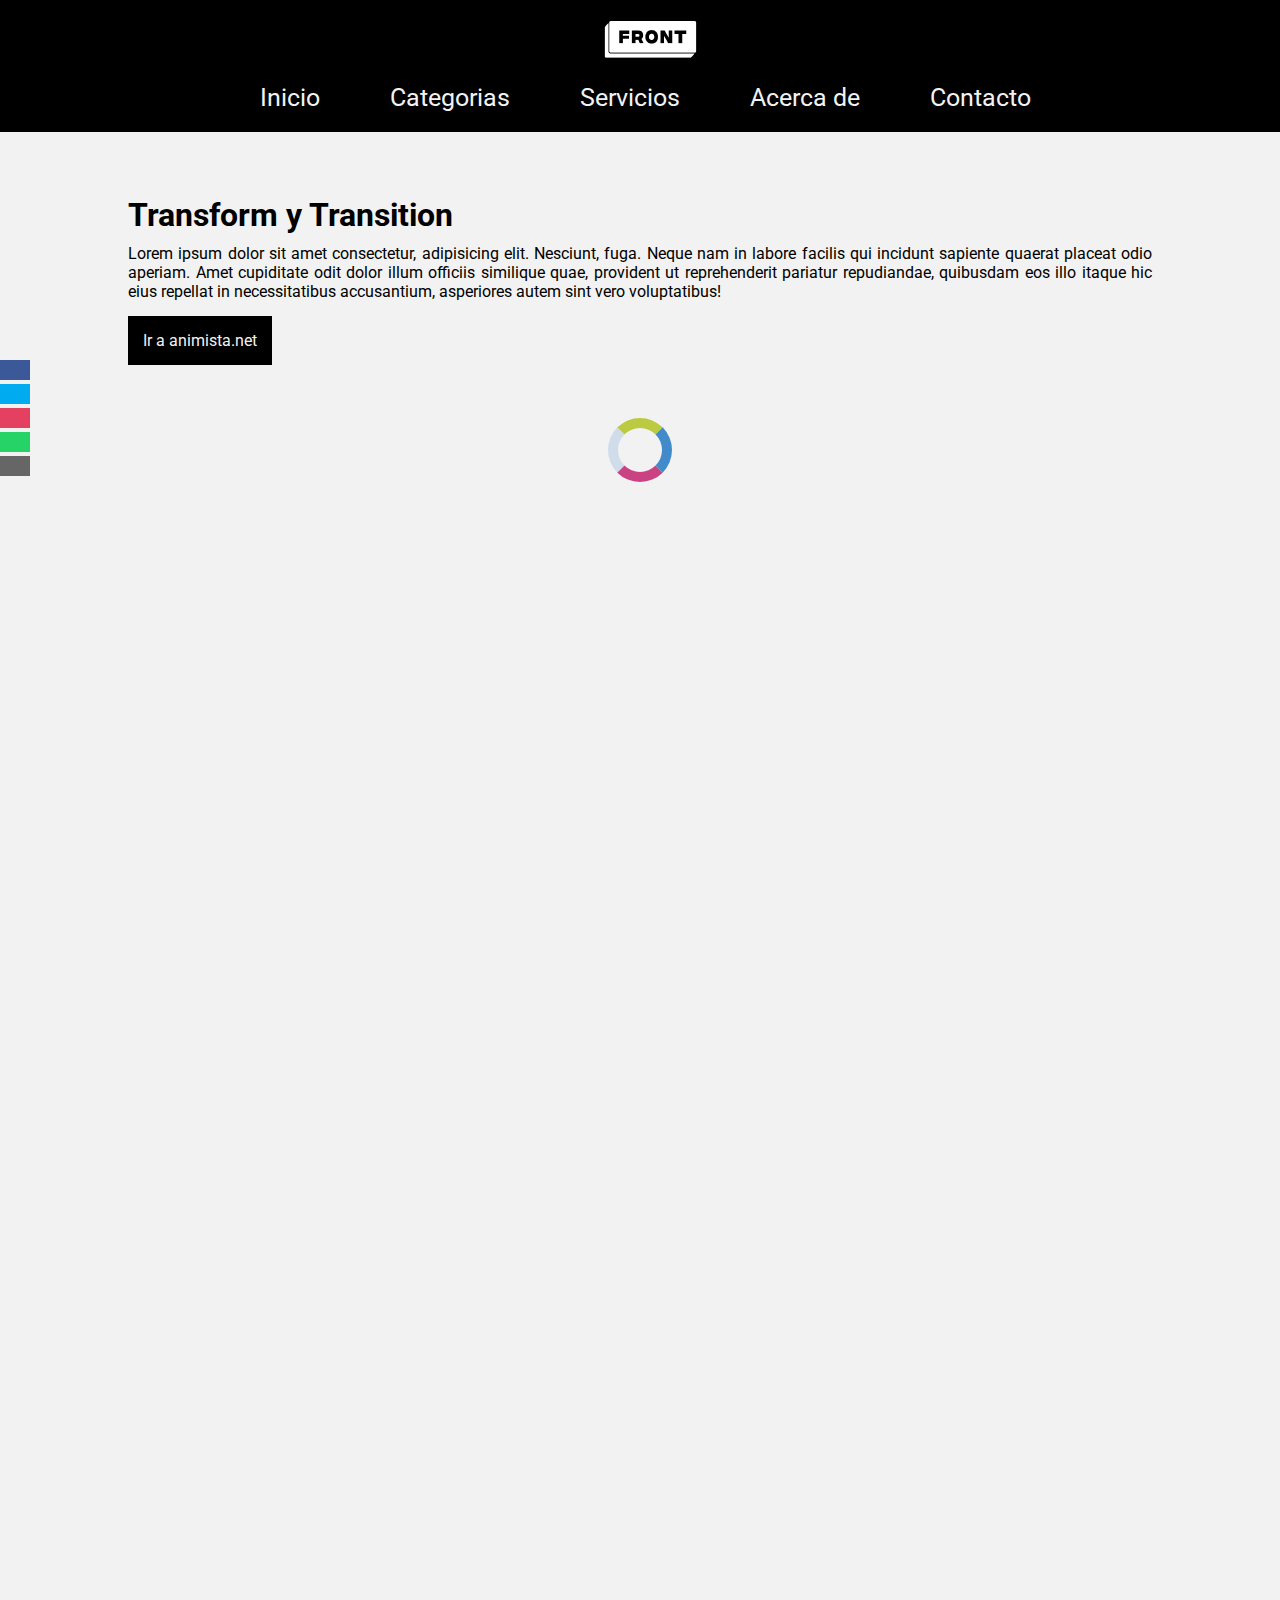
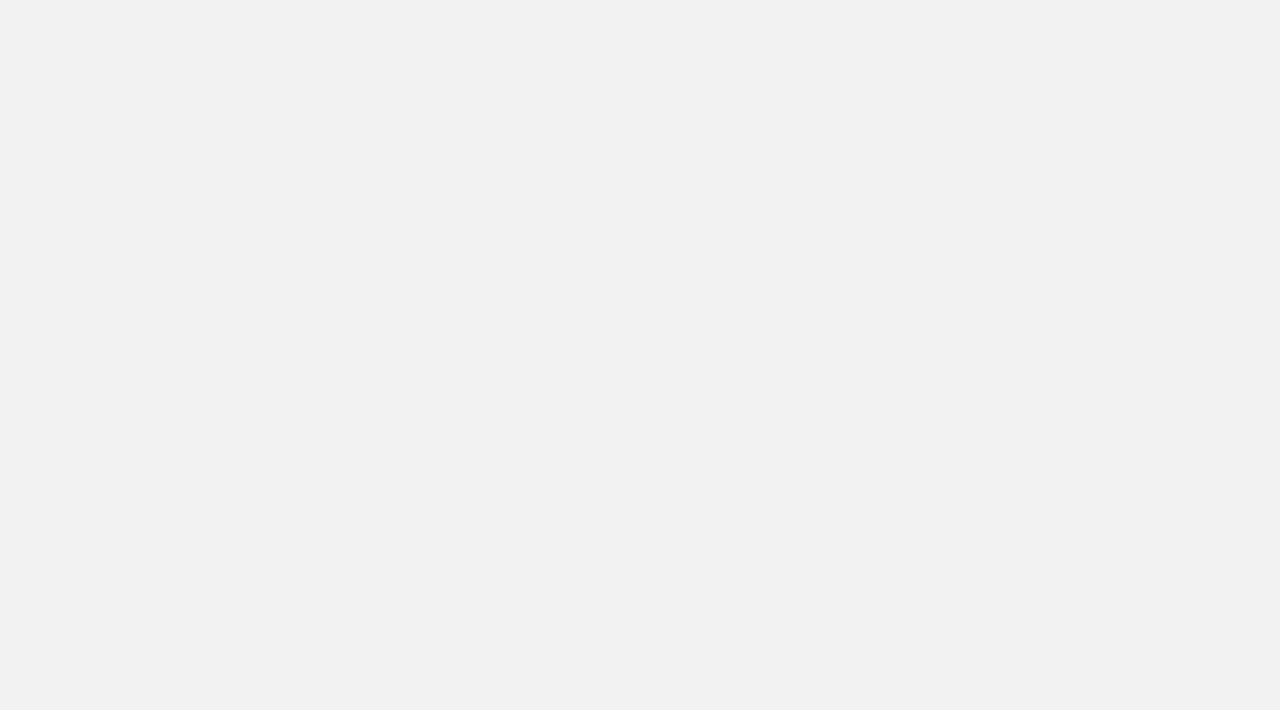
<file: animaciones/index.html>
<!DOCTYPE html>
<html lang="es">
<head>
    <meta charset="UTF-8">
    <meta http-equiv="X-UA-Compatible" content="IE=edge">
    <meta name="viewport" content="width=device-width, initial-scale=1.0">
    <title>CSS avanzado</title>
    <link rel="stylesheet" href="https://use.fontawesome.com/releases/v5.15.3/css/all.css" integrity="sha384-SZXxX4whJ79/gErwcOYf+zWLeJdY/qpuqC4cAa9rOGUstPomtqpuNWT9wdPEn2fk" crossorigin="anonymous">
    <link rel="stylesheet" href="./css/style.css">

</head>
<body >
    <header>
        <img class="logo" src="img/logo-front.png" alt="">
		<nav>
			<ul>
				<li><a href="#">Inicio</a></li>
				<li><a href="#">Categorias</a></li>
				<li><a href="#">Servicios</a></li>
				<li><a href="#">Acerca de</a></li>
				<li><a href="#">Contacto</a></li>
			</ul>
		</nav>
	</header>
    <aside class="social">
		<ul>
			<li><a href="#" target="_blank" class="icon-facebook"><i class="fab fa-facebook"></i></a></li>
			<li><a href="#" target="_blank" class="icon-twitter"><i class="fab fa-twitter"></i></a></li>
			<li><a href="#" target="_blank" class="icon-instagram"><i class="fas fa-camera"></i></a></li>
			<li><a href="#" target="_blank" class="icon-whatsapp"><i class="fas fa-comment"></i></a></li>
			<li><a href="mailto:lromiglia@digitalhouse.com" class="icon-mail"><i class="fas fa-envelope"></i></a></li>
		</ul>
    </aside>
    <section class="container ">
        <h1>Transform y Transition</h1>
        <p>Lorem ipsum dolor sit amet consectetur, adipisicing elit. Nesciunt, fuga. Neque nam in labore facilis qui incidunt sapiente quaerat placeat odio aperiam. Amet cupiditate odit dolor illum officiis similique quae, provident ut reprehenderit pariatur repudiandae, quibusdam eos illo itaque hic eius repellat in necessitatibus accusantium, asperiores autem sint vero voluptatibus!</p>
        <a href="https://animista.net/" target="_blank">Ir a animista.net</a>
        <br><br><br><br><br><br><br><br><br><br><br><br><br><br><br><br><br><br><br><br><br><br><br><br><br><br><br><br><br><br><br><br><br><br><br><br><br><br><br><br><br><br><br><br><br><br><br><br><br><br><br><br><br><br><br><br><br><br><br><br><br><br><br><br><br><br><br><br><br><br><br><br><br><br><br><br><br><br><br><br><br><br><br><br><br><br><br><br><br><br><br><br><br><br><br><br><br><br><br><br>
    </section>
    <span class="spinner"></span>
</body>
</html>
</file>
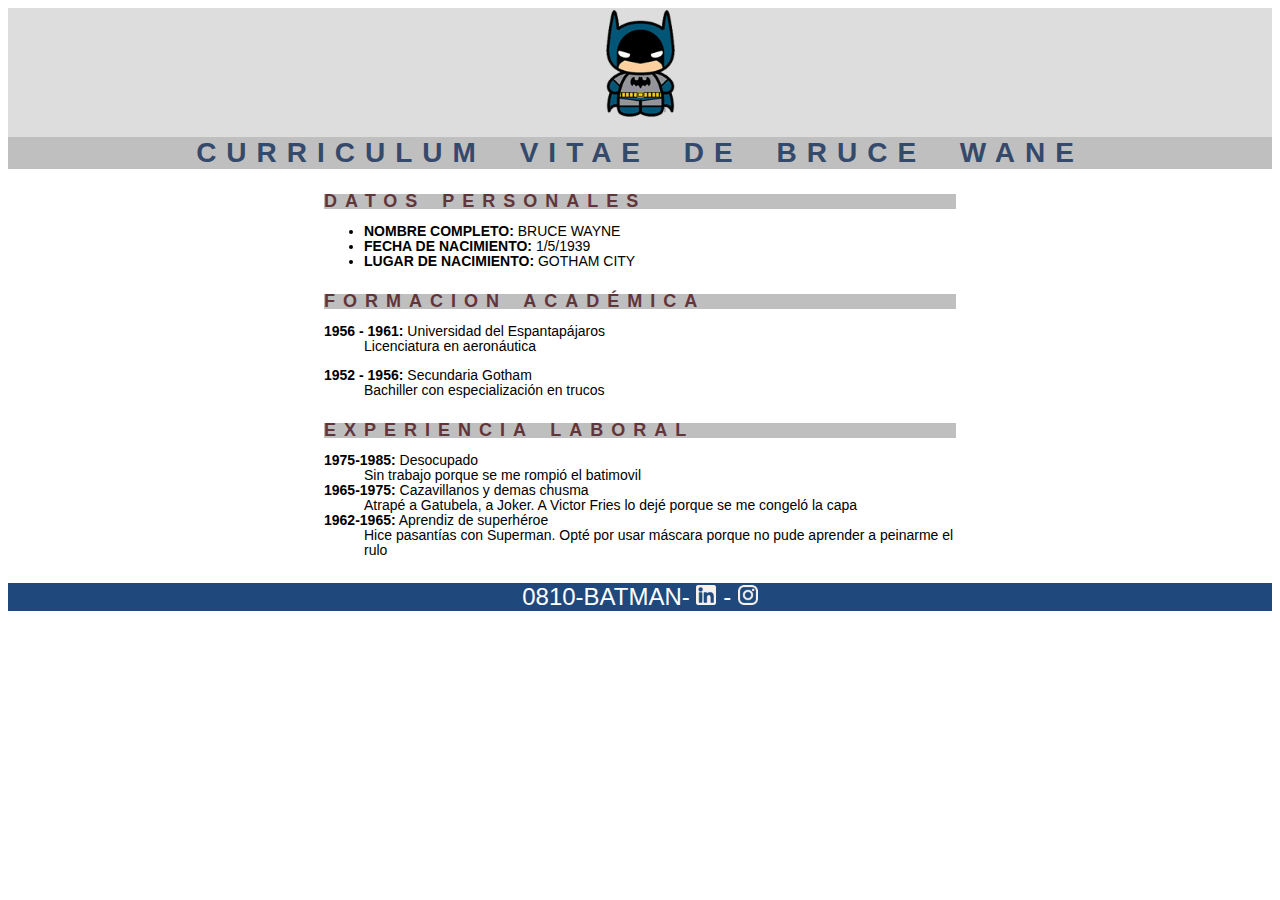
<file: clase 5/index.html>
<!DOCTYPE html>
<html lang="es">
<head>
    <meta charset="UTF-8">
    <meta http-equiv="X-UA-Compatible" content="IE=edge">
    <meta name="viewport" content="width=device-width, initial-scale=1.0">
    <title>Batman</title>
    <link href="css/style.css" rel="stylesheet">
</head>
<body>
    <header>
        <img id="img1" src="img/batman.png" alt="batman-logo">
        <h1>CURRICULUM VITAE DE BRUCE WANE</h1>
    </header>
    <main>
        <section>
            <h2>DATOS PERSONALES</h2>
            <ul>
                <li><span>NOMBRE COMPLETO:</span> BRUCE WAYNE</li>
                <li><span >FECHA DE NACIMIENTO:</span> 1/5/1939</li>
                <li><span >LUGAR DE NACIMIENTO:</span> GOTHAM CITY</li>
                
            </ul>
        </section>
        <section>
            <h2>FORMACION ACADÉMICA</h2>
            <dl>
                <dt><span >1956 - 1961:</span> Universidad del Espantapájaros</dt>
                <dd>Licenciatura en aeronáutica</dd>
            </dl>
            <dl>
                <dt><span >1952 - 1956:</span> Secundaria Gotham</dt>
                <dd>Bachiller con especialización en trucos</dd>  
            </dl>            
        </section>
        <section>
        <h2>EXPERIENCIA LABORAL</h2>
        <dl>
            <dt><span class="negrilla">1975-1985:</span> Desocupado</dt>
            <dd>Sin trabajo porque se me rompió el batimovil</dd>
            <dt><span class="negrilla">1965-1975:</span> Cazavillanos y demas chusma</dt>
            <dd>Atrapé a Gatubela, a Joker. A Victor Fries lo dejé porque se me congeló la capa</dd>
            <dt><span class="negrilla">1962-1965:</span> Aprendiz de superhéroe</dt>
            <dd>Hice pasantías con Superman. Opté por usar máscara porque no pude aprender a peinarme el rulo</dd>  
        </dl>   
    </section>
    </main>
    
</body>
<footer>
    <p>0810-BATMAN-
        <img src="img/ico_linkedin.png" alt="linkedin"> - 
        <img src="img/ico_instagram.png" alt="instagram">
    </p>
</footer>
</html>
</file>
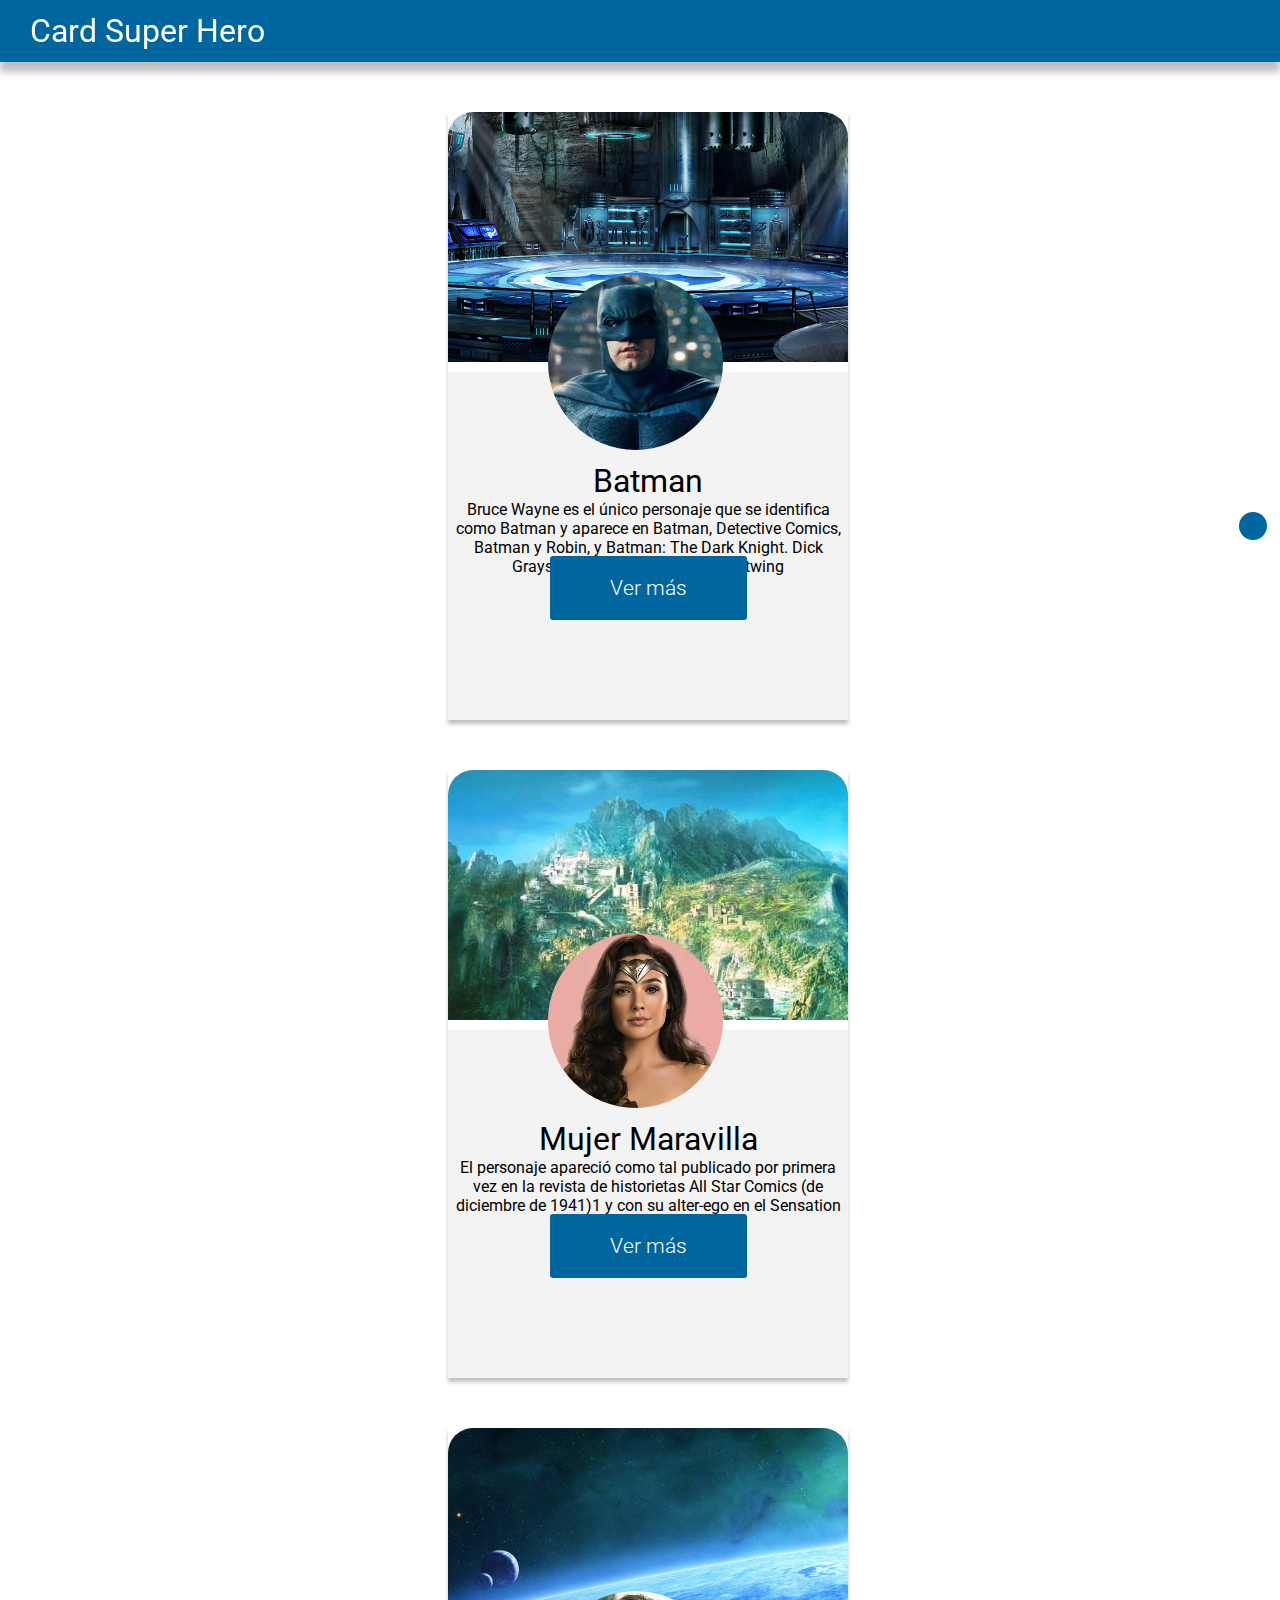
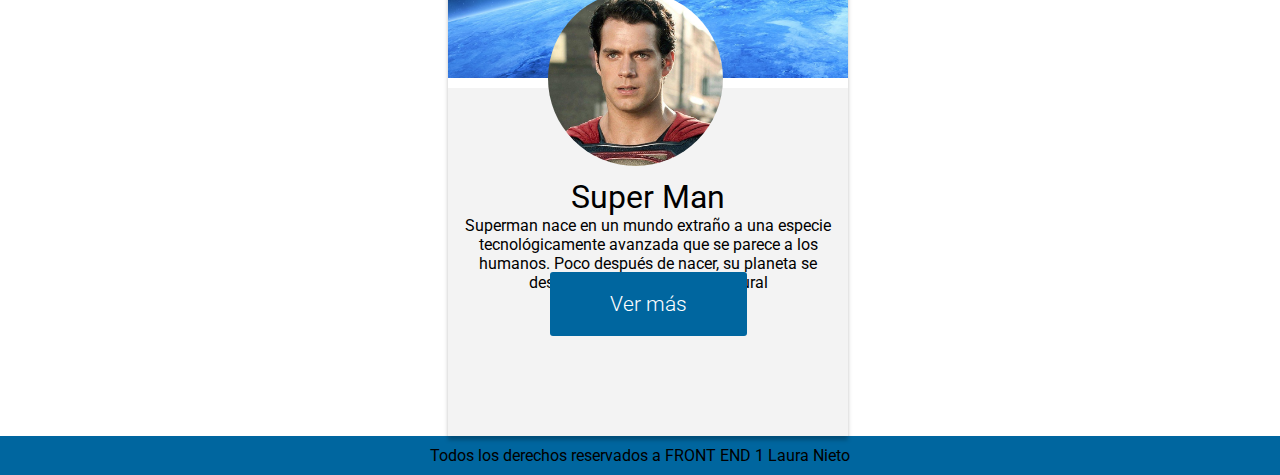
<file: Class7/index.html>
<!DOCTYPE html>
<html lang="es">

<head>
    <meta charset="UTF-8">
    <meta http-equiv="X-UA-Compatible" content="IE=edge">
    <meta name="viewport" content="width=device-width, initial-scale=1.0">
    <title>Card Super Hero</title>
    <link rel="stylesheet" href="https://cdnjs.cloudflare.com/ajax/libs/font-awesome/5.15.3/css/all.min.css"
        integrity="sha512-iBBXm8fW90+nuLcSKlbmrPcLa0OT92xO1BIsZ+ywDWZCvqsWgccV3gFoRBv0z+8dLJgyAHIhR35VZc2oM/gI1w=="
        crossorigin="anonymous" />
    <link rel="preconnect" href="https://fonts.gstatic.com">
    <link href="https://fonts.googleapis.com/css2?family=Inter:wght@400;700&display=swap" rel="stylesheet">
    <link href="css/styile.css" rel="stylesheet">
</head>

<body>
    <div class="desc">
        <p>Descuento 20%</p>
    </div>
    <header>
        <h1>Card Super Hero</h1>
    </header>


    <main>
        <section>
            <div class="card1">
                <div class="cardFond">
                    <i class="fas fa-heart"></i>
                </div>
                <img src="img/batman.jpg" alt="perfil-batman">
                <div class="text1">
                    
                    <h2>Batman</h2>
                    <p class="textcard">Bruce Wayne es el único personaje que se identifica como Batman y aparece en Batman, Detective
                        Comics,
                        Batman y Robin, y Batman: The Dark Knight. Dick Grayson vuelve al manto de Nightwing</p>
                    <a class="boton-batman" href="https://es.wikipedia.org/wiki/Batman" target="_blank">Ver más</a>
                </div>
            </div>
        </section>
        <section>
            <div class="card2">
                <div class="cardFond2">
                    <i class="fas fa-heart"></i>
                </div>
                <img src="img/ww.jpg" alt="perfil-wonder">
                <div class="text2">
                    
                    <h2>Mujer Maravilla</h2>
                    <p class="textcard">El personaje apareció como tal publicado por primera vez en la revista de historietas All Star
                        Comics
                        (de diciembre de 1941)1​ y con su alter-ego en el Sensation Comics
                    </p>
                    <a class="boton-ww" href="https://es.wikipedia.org/wiki/Mujer_Maravilla" target="_blank">Ver más</a>
                </div>
            </div>
        </section>
        <section>
            <div class="card3">
                <div class="cardFond3">
                    <i class="fas fa-heart"></i>
                </div>
                <img src="img/sman.jpg" alt="perfil-superman">
                <div class="text3">
                    
                    <h2>Super Man</h2>
                    <p class="textcard">Superman nace en un mundo extraño a una especie tecnológicamente avanzada que se parece a los
                        humanos. Poco después de nacer, su planeta se destruye en un cataclismo natural
                    </p>
                    <a  class="boton-superman" href="https://es.wikipedia.org/wiki/Superman" target="_blank">Ver más</a>
                </div>
            </div>
        </section>
        <i class="fas fa-plus"></i>
    </main>
    <footer>
        <p>Todos los derechos reservados a FRONT END 1 Laura Nieto</p>
    </footer>
</body>

</html>
</file>
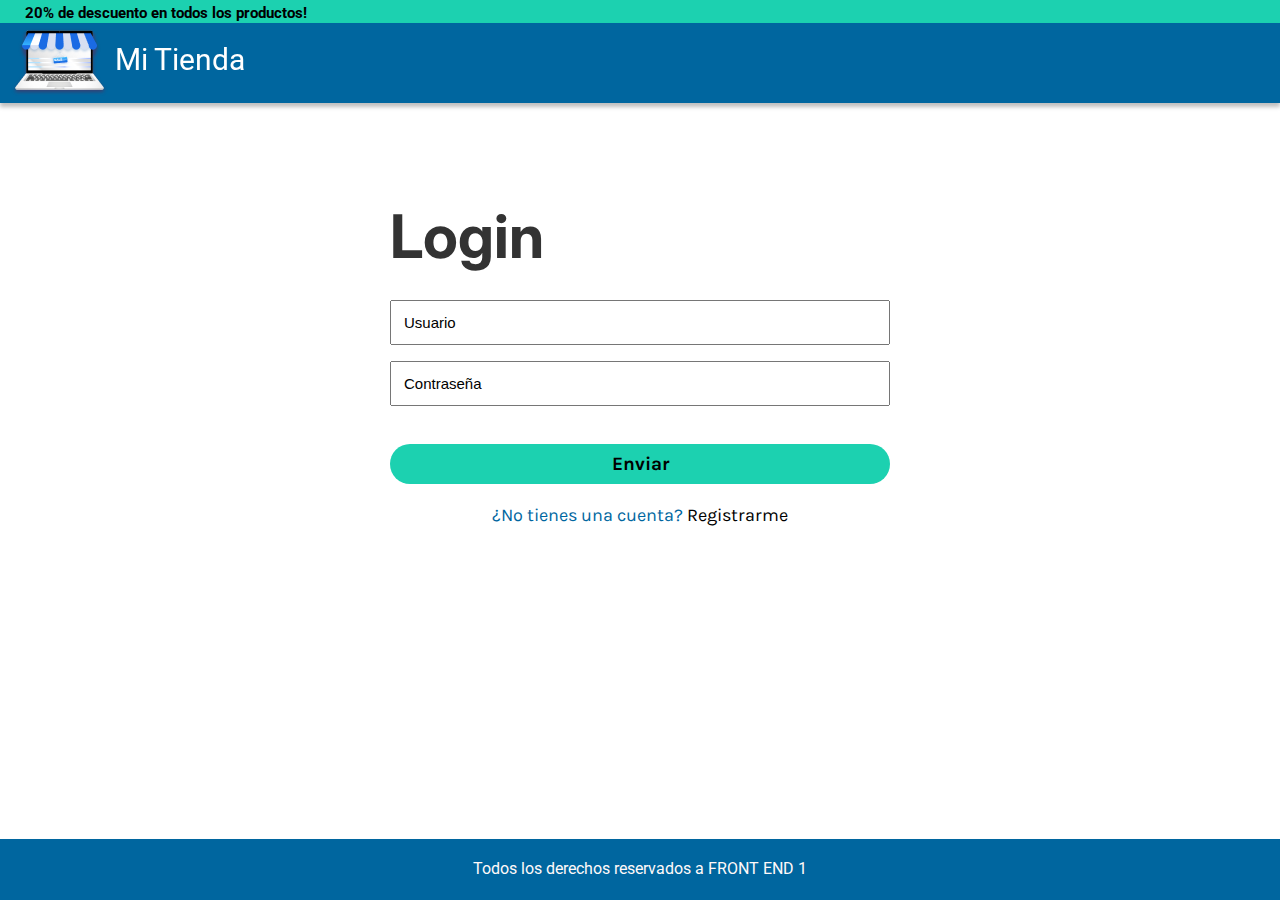
<file: Formulario/index.html>
<!DOCTYPE html>
<html lang="es">

<head>
  <meta charset="UTF-8" />
  <meta http-equiv="X-UA-Compatible" content="IE=edge" />
  <meta name="viewport" content="width=device-width, initial-scale=1.0" />
  <title>Form</title>
  <link rel="stylesheet" href="https://cdnjs.cloudflare.com/ajax/libs/font-awesome/5.15.3/css/all.min.css"
    integrity="sha512-iBBXm8fW90+nuLcSKlbmrPcLa0OT92xO1BIsZ+ywDWZCvqsWgccV3gFoRBv0z+8dLJgyAHIhR35VZc2oM/gI1w=="
    crossorigin="anonymous" />
    <link rel="stylesheet" href="css/style.css">
</head>

<body cz-shortcut-listen="true">
    <aside>
        <p class="descuento">20% de descuento en todos los productos!</p>
    </aside>
    <header>
        <div class="img"></div>
        <h1>Mi Tienda</h1>
    </header>
    <main>
        <article>
            <h2>Login</h2>
            <form action="./hero.html" method="">
                <label for="usuario"></label>
                <input type="text" name="usuario" id="usuario" placeholder="Usuario" required="">
                <br>
                <label for="password"></label> 
                <input type="password" name="password" id="password" placeholder="Contraseña" required="">
                <br>
                <label for="button"></label> 
                <input type="submit" name="button" id="button" value="Enviar">
            </form>
            <p class="texto">¿No tienes una cuenta? <a class="registro" href="./registro.html">Registrarme</a></p>
        </article>
    </main>
    <footer>
        <p class="footer">Todos los derechos reservados a FRONT END 1</p>
    </footer>

</body>

</html>
</file>
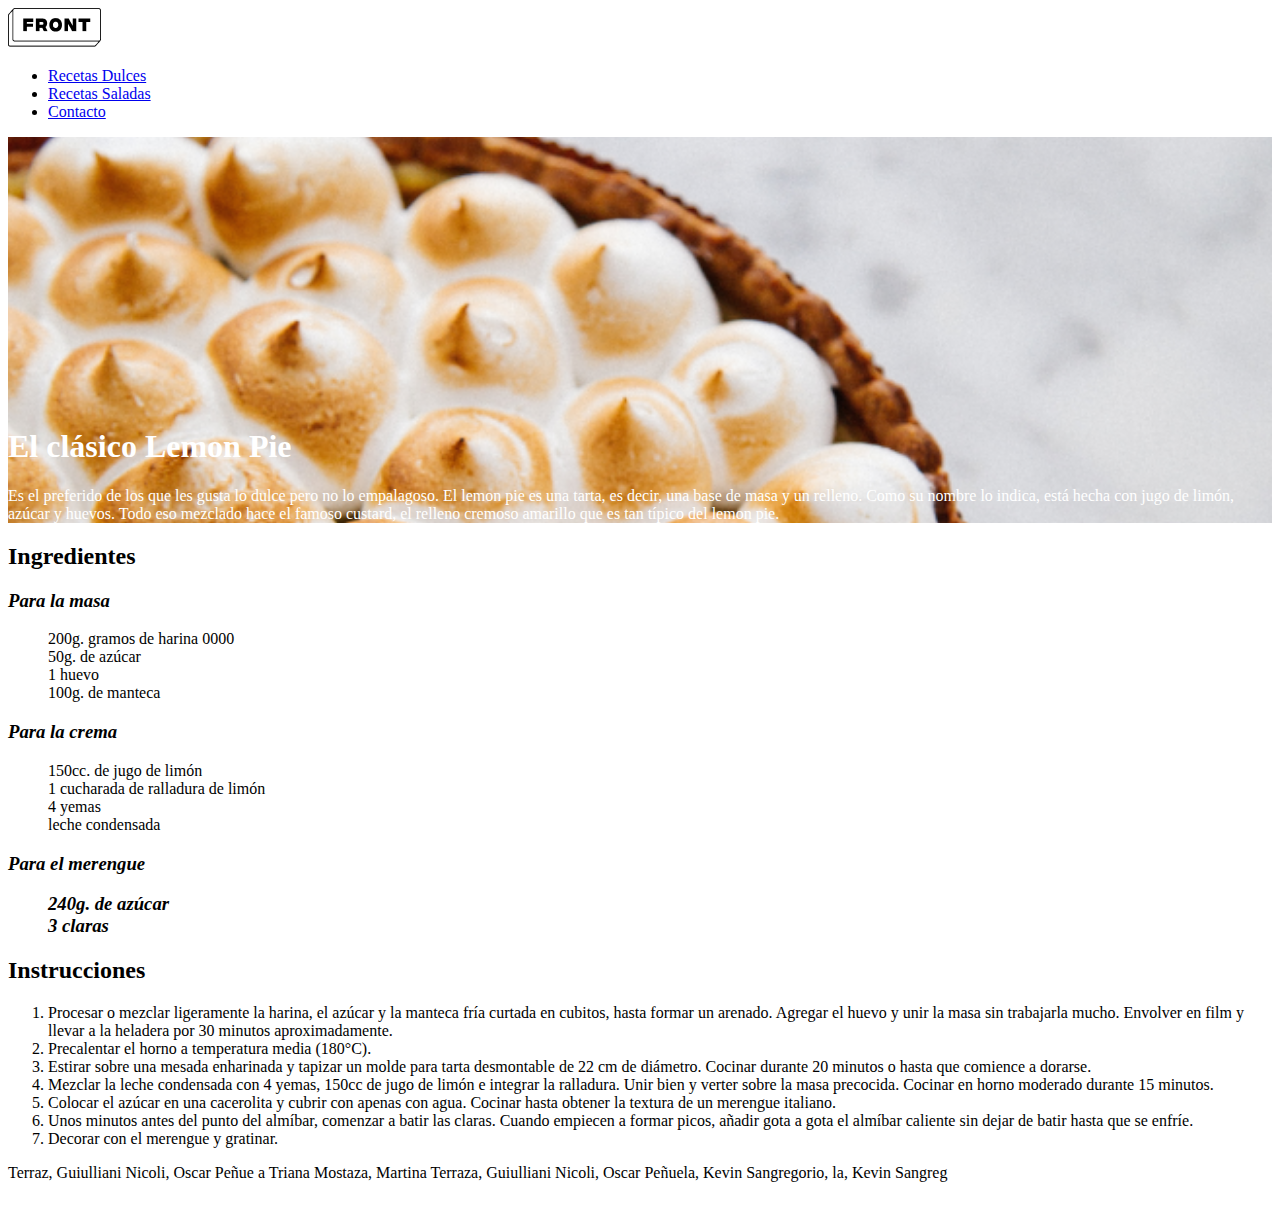
<file: Lemon Pie/index.html>
<!DOCTYPE html>
<html lang="es">

<head>
    <meta charset="utf-8" />
    <title>Lemon Pie</title>
    <link rel="stylesheet" href="https://cdnjs.cloudflare.com/ajax/libs/font-awesome/5.15.3/css/all.min.css" integrity="sha512-iBBXm8fW90+nuLcSKlbmrPcLa0OT92xO1BIsZ+ywDWZCvqsWgccV3gFoRBv0z+8dLJgyAHIhR35VZc2oM/gI1w==" crossorigin="anonymous" />
    <link href="css/style.css" rel="stylesheet">
</head>


<body>
    <a href="#index"><img src="img/logo-front.png" alt="logo-front"></a>
    <nav>     
        <ul id="lista">
            <li><a href="https://www.recetasderechupete.com/todas/recetas/postres-dulces/" target="_blank">Recetas
                    Dulces</a></li>
            <li><a href="https://es.tastemade.com/recetas/Recetas-Saladas" target="_blank">Recetas
                    Saladas</a></li>
            <li><a href="contacto.html" target="_blank">Contacto</a></li>
        </ul>
        </nav>
    <header>
        <br><br><br><br><br><br><br><br><br><br><br><br><br><br><br>
        <h1>El clásico Lemon Pie</h1>
        <p>Es el preferido de los que les gusta lo dulce pero no lo empalagoso. El lemon pie es una tarta, es decir,
            una
            base de masa y un relleno. Como su nombre lo indica, está hecha con jugo de limón, azúcar y huevos. Todo
            eso
            mezclado hace el famoso custard, el relleno cremoso amarillo que es tan típico del lemon pie.</p>
    
    </header>
    <main>

        
        <section>
            <h2><i class="fas fa-shopping-basket"></i>Ingredientes</h2>
            <h3>Para la masa</h3>
            <ul type="none">
                <li>200g. gramos de harina 0000</li>
                <li>50g. de azúcar</li>
                <li>1 huevo</li>
                <li>100g. de manteca</li>
            </ul>
            <h3>Para la crema</h3>
            <ul type="none">
                <li>150cc. de jugo de limón</li>
                <li>1 cucharada de ralladura de limón</li>
                <li>4 yemas</li>
                <li>leche condensada</li>
            </ul>

            <h3>Para el merengue</h33>
            <ul type="none">
                <li>240g. de azúcar</li>
                <li>3 claras</li>
            </ul>
        </section>
        <section>
            <h2>Instrucciones</h2>
            <ol>
                <li>Procesar o mezclar ligeramente la harina, el azúcar y la manteca fría curtada en cubitos, hasta
                    formar un arenado. Agregar el huevo y unir la masa sin trabajarla mucho. Envolver en film y
                    llevar a
                    la heladera por 30 minutos aproximadamente.</li>
                <li>Precalentar el horno a temperatura media (180°C).</li>
                <li>Estirar sobre una mesada enharinada y tapizar un molde para tarta desmontable de 22 cm de
                    diámetro.
                    Cocinar durante 20 minutos o hasta que comience a dorarse.</li>
                <li>Mezclar la leche condensada con 4 yemas, 150cc de jugo de limón e integrar la ralladura. Unir
                    bien
                    y verter sobre la masa precocida. Cocinar en horno moderado durante 15 minutos.</li>
                <li>Colocar el azúcar en una cacerolita y cubrir con apenas con agua. Cocinar hasta obtener la
                    textura
                    de un merengue italiano.</li>
                <li>Unos minutos antes del punto del almíbar, comenzar a batir las claras. Cuando empiecen a formar
                    picos, añadir gota a gota el almíbar caliente sin dejar de batir hasta que se enfríe.</li>
                <li>Decorar con el merengue y gratinar.</li>



            </ol>


        </s
ection>
      Terraz, Guiulliani Nicoli, Oscar Peñue a Triana Mostaza, Martina Terraza, Guiulliani Nicoli, Oscar Peñuela, Kevin Sangregorio, <!-- falta gente-->la, Kevin Sangreg        <p>Todos los derechos reservados</p>
    </footer>


</body>

</html>
</file>
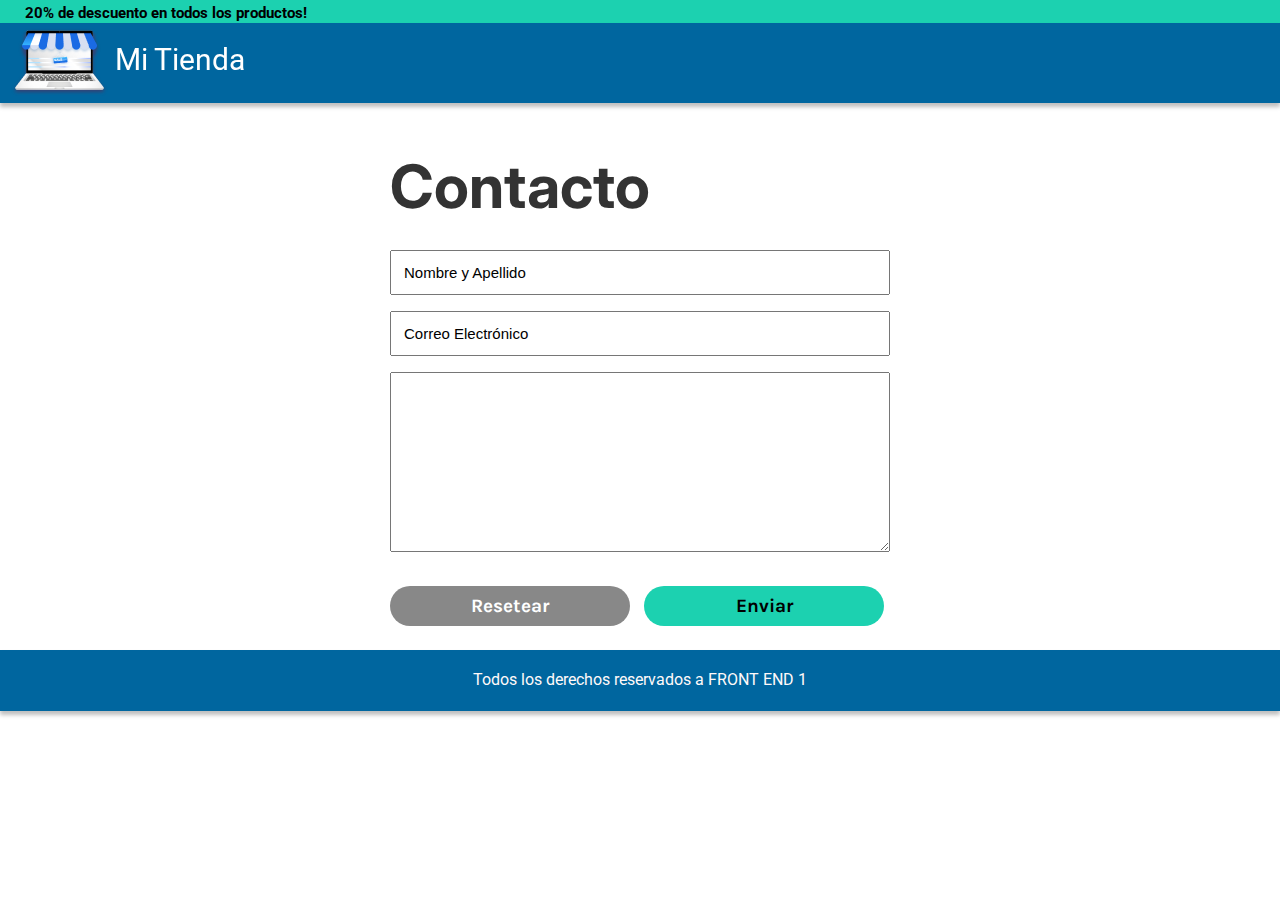
<file: Formulario/contacto.html>
<!DOCTYPE html>
<html lang="es">
<head>
    <meta charset="UTF-8">
    <meta http-equiv="X-UA-Compatible" content="IE=edge">
    <meta name="viewport" content="width=device-width, initial-scale=1.0">
    <title>Contacto</title>
    <link rel="stylesheet" href="css/style3.css">
</head>
<body>
    <aside>
        <p class="descuento">20% de descuento en todos los productos!</p>
    </aside>
    <header>
        <div class="img"></div>
        <h1>Mi Tienda</h1>
    </header>
    <main>
        <article>
            <h2>Contacto</h2>
            <form action="" method="POST">
                <label for="nombre"></label> 
                <input type="text" name="nombre" id="nombre" placeholder="Nombre y Apellido" required>
                <br>
                <label for="correo"></label> 
                <input type="email" name="correo" id="correo" placeholder="Correo Electrónico" required>
                <br>
                <label for="mensaje"></label> 
                <textarea id="mensaje" required></textarea>
                <br>
                <label for="reset"></label> 
                <input type="reset" name="reset" id="reset" value="Resetear">
                <label for="button"></label> 
                <input type="submit" name="button" id="button" value="Enviar">
            </form>
        </article>
    </main>
    <footer>
        <p class="footer">Todos los derechos reservados a FRONT END 1</p>
    </footer>
</body>
</html>
</file>
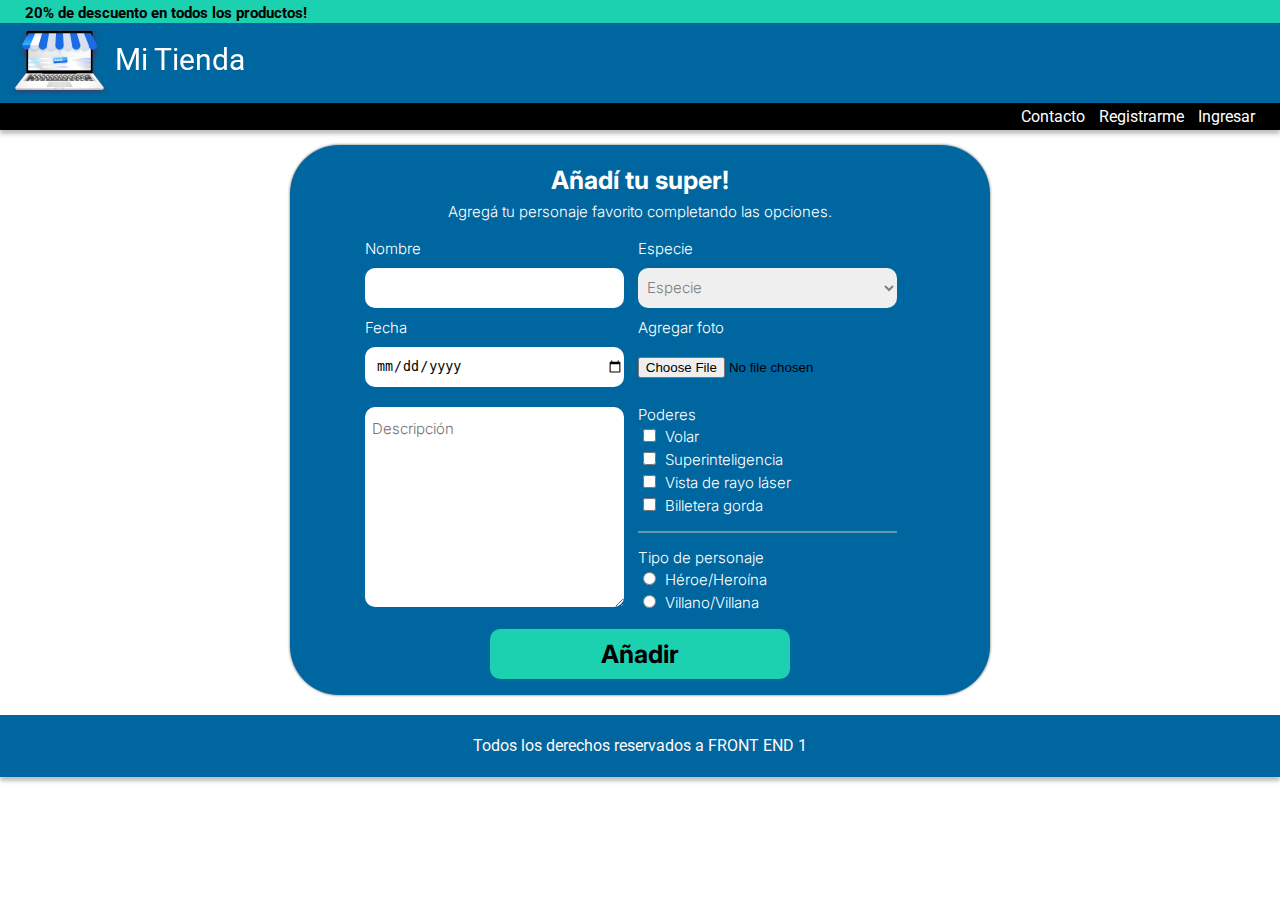
<file: Formulario/form.html>
<!DOCTYPE html>
<html lang="es">
<head>
    <meta charset="UTF-8">
    <meta http-equiv="X-UA-Compatible" content="IE=edge">
    <meta name="viewport" content="width=device-width, initial-scale=1.0">
    <title>Añadir</title>
    <link rel="stylesheet" href="css/styleform.css">
</head>
<body>
    <aside>
        <p class="descuento">20% de descuento en todos los productos!</p>
    </aside>
    <header>
        <div class="img"></div>
        <h1>Mi Tienda</h1>
    </header>
    <nav class="barra">
        <div class="link">
            <a href="./contacto.html">Contacto</a>
            <a href="./registro.html">Registrarme</a>
            <a href="./index.html">Ingresar</a> 
        </div>
    </nav>
    <main>
        <section>
            <h2>Añadí tu super!</h2>
            <p class="linea">Agregá tu personaje favorito completando las opciones.</p>
            <div class="div">
            <article class="colum1">
                <label for="nombre">Nombre</label>
                <input type="text" name="nombre" id="nombre">
                <label for="fecha">Fecha</label>
                <input type="date" name="fecha" id="fecha">
                <label for="desc"></label>
                <textarea type="text" name="desc" id="desc" placeholder="Descripción"></textarea>
            </article>
            <article class="colum2">
                <label for="especie">Especie</label>
                <select name="especie" id="especie">
                    <option disabled selected hidden>Especie</option>
                    <option value="1">Humano</option>
                    <option value="2">Animal</option>
                    <option value="3">Unknown</option>
                </select>

                <label class="fotoestilado">Agregar foto</label>
                <input type="file" name="foto" id="foto" accept=".jpg .png">
                
                <label>Poderes</label>
                <div>
                    <input type="checkbox" name="volar" id="volar" value="1">
                    <label for="volar">Volar</label>
                </div>
                <div>
                    <input type="checkbox" name="super" id="super" value="2">
                    <label for="super">Superinteligencia</label>
                </div>
                <div>
                    <input type="checkbox" name="laser" id="laser" value="3">
                    <label for="laser">Vista de rayo láser</label>
                </div>
                <div>
                    <input type="checkbox" name="billetera" id="billetera" value="4">
                    <label for="billetera">Billetera gorda</label>
                </div>
                <hr>
                <label>Tipo de personaje</label>
                <div>
                <input type="radio" name="personaje" id="heroe" value="1">
                <label for="heroe">Héroe/Heroína</label>
                </div>
                <div>
                <input type="radio" name="personaje" id="villano" value="2">
                <label for="villano">Villano/Villana</label>
                </div>
            </article>
            </div>
            <input type="submit" name="boton" id="boton" value="Añadir">
        </section>
    </main>
    <footer>
        <p class="footer">Todos los derechos reservados a FRONT END 1</p>
    </footer>
</body>
</html>
</file>
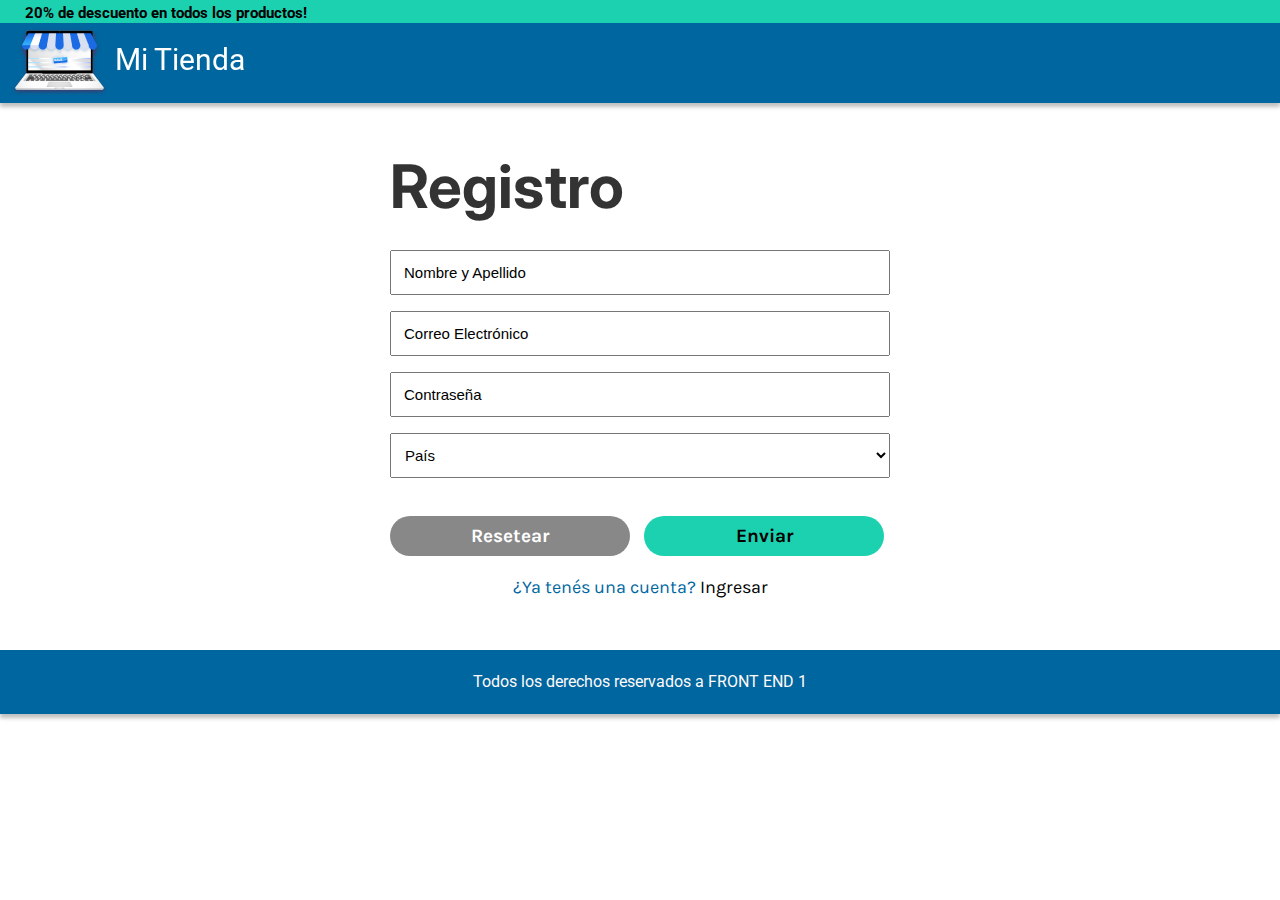
<file: Formulario/registro.html>
<!DOCTYPE html>
<html lang="es">
<head>
    <meta charset="UTF-8">
    <meta http-equiv="X-UA-Compatible" content="IE=edge">
    <meta name="viewport" content="width=device-width, initial-scale=1.0">
    <title>Registro</title>
    <link rel="stylesheet" href="css/style2.css">
</head>
<body>
    <aside>
        <p class="descuento">20% de descuento en todos los productos!</p>
    </aside>
    <header>
        <div class="img"></div>
        <h1>Mi Tienda</h1>
    </header>
    <main>
        <article>
            <h2>Registro</h2>
            <form action="./hero.html" method="">
                <label for="nombre"></label> 
                <input class="input-box" type="text" name="nombre" id="nombre" placeholder="Nombre y Apellido" required>
                <br>
                <label for="correo"></label> 
                <input class="input-box" type="email" name="correo" id="correo" placeholder="Correo Electrónico" required>
                <br>
                <label for="password"></label> 
                <input class="input-box" type="password" name="password" id="password" placeholder="Contraseña" required>
                <br>
                <label for="pais"></label> 
                <select class="input-box" name="pais" id="pais" required>
                    <option class="input-box" disabled selected hidden>País</option>
                    <option value="Argentina">Argentina</option>
                    <option value="Colombia">Colombia</option>
                    <option value="Brasil">Brasil</option>
                </select>
                <br>
                <label for="reset"></label> 
                <input type="reset" name="reset" id="reset" value="Resetear">
                <label for="button"></label> 
                <input type="submit" name="button" id="button" value="Enviar">
            </form>
            <p class="texto">¿Ya tenés una cuenta? <a class="registro" href="./index.html">Ingresar</a></p>
        </article>
    </main>
    <footer>
        <p class="footer">Todos los derechos reservados a FRONT END 1</p>
    </footer>
</body>
</html>
</file>
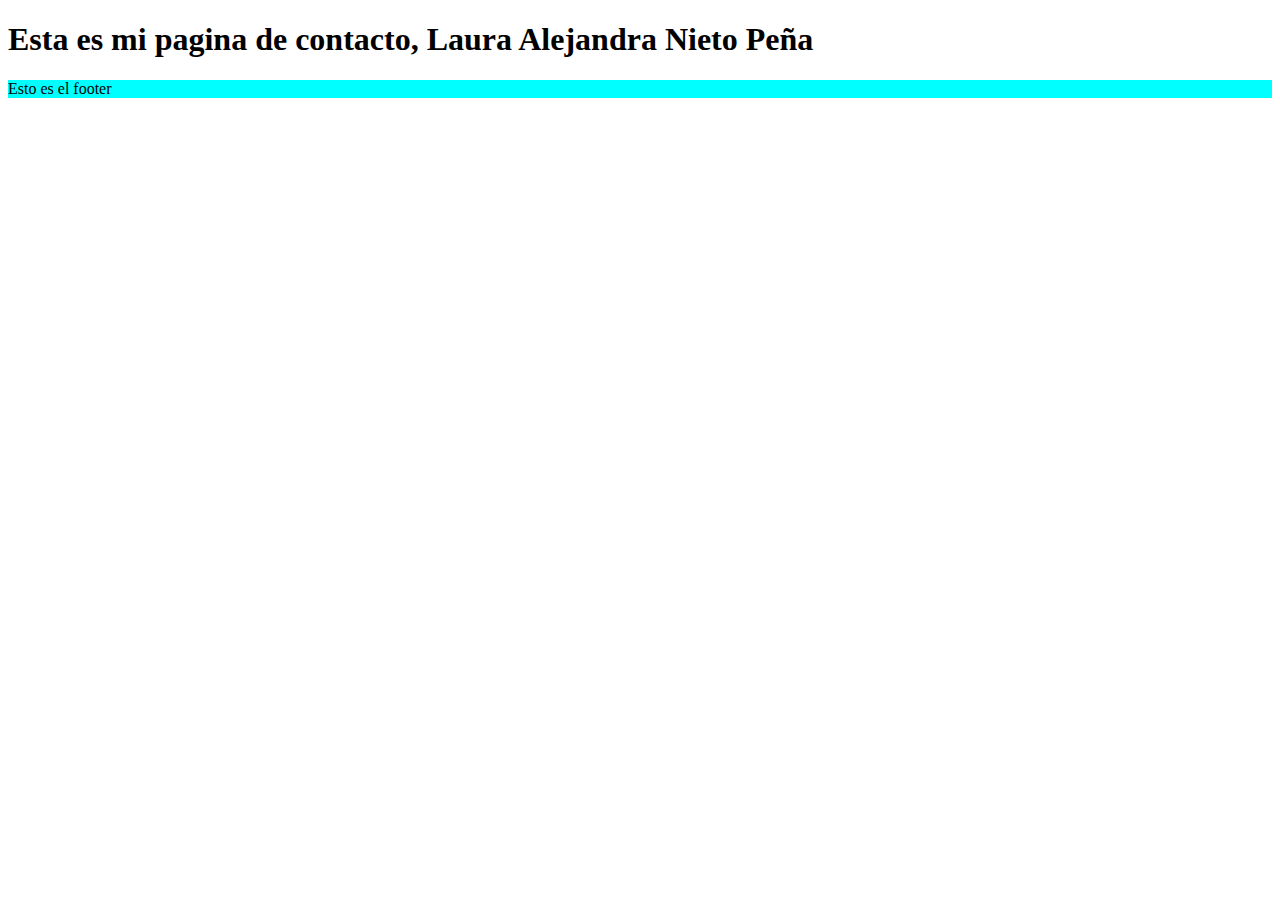
<file: Lemon Pie/contacto.html>
<!DOCTYPE html>
<!--<html lang="es" style="scroll-behavior: smooth">
-->
<html lang="es"style="scroll-behavior: smooth">

<head>
    <meta charset="utf-8" />
    <title>Hola Mundo!</title> 
</head>


<body>
    <header>
        <h1> Esta es mi pagina de contacto, Laura Alejandra Nieto Peña</h1>
    </header>
    <footer style="background-color: aqua;">
        <p>Esto es el footer</p>
    </footer>


</body>

</html>
</file>
<file: animaciones/css/style.css>
@import url('https://fonts.googleapis.com/css2?family=Roboto:wght@300&display=swap');

*{
    box-sizing: border-box;
    margin: 0;
    padding: 0;
}
:root{
    --primary-color: #000;
    --secondary-color:#f2f2f2;
    --decoration-color:#c79800;
   }

body{
    background:var(--secondary-color);
    font-family: 'Roboto';
    color:var(--primary-color);
    width: 100%;
  }

header{
    background-color:var(--primary-color);
    text-align: center;
    z-index: 100;
}
header .logo {
    margin-top: 20px;
    margin-left: 20px;
}

/* Menú principal */
nav ul {
    display: flex; 
    justify-content: center;
    list-style: none;
    padding: 0px;
    margin-left: 10px;
}
nav ul li {
    margin: 20px;
}
nav ul li a{
  position:relative;
  margin:15px;
  font-size:25px;  
  color:var(--secondary-color);
  text-decoration: none;
}

nav ul li a:before{
  content:'';
  background: var(--decoration-color);
  position:absolute;
  border-radius: 10%;
  bottom:-10px;
  height: 4px;
  width: 0;
  transition: width 0.5s ease;
}
nav ul li a:hover:before{
   width: 100%;
}


/* Barra redes */
.social {
	position: fixed; 
	left: 0; 
	top: calc(50% - 90px); /* Para que quede centrada le decimos que al 50% del alto le reste la mitad del alto de la barra: 16px de la letra + 10 padding-top + 10padding-bottom */
	z-index: 2000; 
}
.social ul {
	list-style: none;
}

.social ul li a {
    display: inline-block; /* porque le quiero agregar padding */
    color:var(--secondary-color);
    background: var(--primary-color);
    padding: 10px 15px;
    text-decoration: none;
    transition: all 500ms ease;
}

.social ul li .icon-facebook {background:#3b5998;} /* Establecemos los colores de cada red social, aprovechando su class */
.social ul li .icon-twitter {background: #00abf0;}
.social ul li .icon-instagram {background: #E4405F;}
.social ul li .icon-whatsapp {background: #25D366;}
.social ul li .icon-mail {background: #666666;}

.social ul li a:hover{
    padding: 10px 30px;
}

  /* Contenido */
.container{
    width: 80%;
    margin: 5% auto;
}

.container p{
    margin-top: 10px;
    text-align: justify;
}
.container a{
    display: inline-block;
    background-color:var(--primary-color);
    color:var(--secondary-color);
    text-decoration: none;
    padding: 15px;
    margin-top: 15px;
}
.container a:hover{
    color:var(--decoration-color);
}
 
/* spinner| */
.spinner{
    width: 64px;
    height: 64px;
    position: fixed;
    top: calc(50% - 32px);
    left: calc(50% - 32px);
    border-radius: 50%;
    z-index: 2;
 }
.spinner {
    background-color: transparent;
    border-top: 10px solid rgb(188, 202, 66);
    border-right: 10px solid rgb(66,139,202);
    border-bottom: 10px solid rgb(202, 66, 129);
    border-left: 10px solid rgba(66,139,202,.2);
    animation-iteration-count: infinite;
    animation-timing-function: linear;
    animation-duration: 0.8s;
    animation-name: loading;
 }

@keyframes loading{
    0%{
        transform: rotate(0deg)
    } to {
        transform: rotate(1turn);
    }
}
</file>
<file: clase 5/css/style.css>
header {
    background-color: #dddddd ;
    text-align: center;
}
#img1{
    width: 75px;
    display: block;
    margin: auto;
    
}

h1 {
    font-family: Calibri, Arial, Helvetica, sans-serif;
    font-size: 28px;
    background-color: #BFBFBF;
    color: #35496b;
    word-spacing: 16px;
    letter-spacing: 10px;
}

/* Body */

main {
    text-align: center;
    font-family: Calibri, Arial, Helvetica, sans-serif;
    line-height: 15px;
}

section{
    text-align: left;
    margin: 25px 25%;
}

h2 {
    font-size: 18px;
    background-color: #BFBFBF;
    color: #61363b;
    word-spacing: 4px;
    letter-spacing: 8px;

}

span {
    font-weight: bold;
    font-size: 14px;
}

ul {
    font-size: 14px;
}

dl {
    font-size: 14px;

}

/* Footer */

footer {
    text-align: center;
    background-color: #1F497D;
    font-size: 24px;
    color: white;
    font-family: Calibri, Arial, Helvetica, sans-serif;
}

footer img{
    width: 20px;
}
</file>
<file: Class7/css/styile.css>
@import url('https://fonts.googleapis.com/css2?family=Roboto:wght@400');
@import url('https://fonts.googleapis.com/css2?family=Roboto:wght@300');
:root {
    --blue: #00669F;
    --dark-white: #F3F3F3;
    --green: #1CD1B0;
    --red: #CC2424;
    --white: #fff;
}

*{
    box-sizing: border-box;
    font-family: 'Roboto', sans-serif;
    font-weight: 400;
    margin: 0;
    padding: 0;
}
header{
    background-color: var(--blue);
    box-shadow: 0 10px 7px rgba(0, 0, 0, 0.25);
    color: var(--white);
    padding-bottom: 12px;
    padding-left: 30px;
    padding-top: 12px;
    position: sticky;
    top: 0;
    z-index: 999;
    
}

.desc{
    position:absolute;
    background-color:#1CD1B0;
    width: 100%;
    margin-bottom: 0px;
}
h2 {
    font-size: 32px;
    margin-top: 10px;
    padding-top: 90px;
    
}
.card1, .card2, .card3{
    box-shadow: 0px 4px 4px rgba(0, 0, 0, 0.25);
    left: 35%;
    margin-top: 50px;
    position: relative;
    text-align: center;
    width: 400px;
    
}

.cardFond{
   
    background-image: url(../img/bg-batman.jpg);
    background-position-x: -230px;
    background-position-y: center;
    background-repeat: no-repeat;
    background-size: 180%;
    border-radius: 25px 25px 0 0;
    height: 250px;
}
.cardFond2{
    background-image: url(../img/bg-wonderw.jpg);
    background-position-x: -100px;
    background-position-y: -50px;
    background-repeat: no-repeat;
    background-size: 180%;
    border-radius: 25px 25px 0 0;
    height: 250px;
}
.cardFond3{
    background-image: url(../img/bg-superman.jpg);
    background-position-x: -100px;
    background-position-y: -50px;
    background-repeat: no-repeat;
    background-size: 190%;
    border-radius: 25px 25px 0 0;
    height: 250px;
}
.text1, .text2,.text3{
    background-color: var(--dark-white);
    padding-bottom: 120px;
    position: relative; 
     
    
}
.text1 img{
    top: 200px;
}
img {
    border-radius: 100%;
    height: 175px;
    left: 120px;
    left: 25%;
    position: absolute;
    top: 162.5px;
    width: 175px;
    z-index: 99;
}

.fa-heart {
    color: var(--red);
    font-size: 35px;
    left: 6%;
    position: absolute;
    top: 3%;
}
.fa-plus {
    background-color: var(--blue);
    border-radius: 100%;
    bottom: 40%;
    color: var(--white);
    font-size: 18px;
    padding: 14px;
    position: fixed;
    right: 1%;
}
.boton-batman{
    background-color: var(--blue);
    border-radius: 3px;
    color: white;
    font-size: 21px;
    font-weight: 300;
    left: 99px;
    margin-bottom: 100px;  
    padding: 20px 60px;
    
    text-decoration: none;
    top: 305px;
}
.boton-ww{
    background-color: var(--blue);
    border-radius: 3px;
    color: white;
    font-size: 21px;
    font-weight: 300;
    left: 99px;
    margin-bottom: 100px;  
    padding: 20px 60px;
   
    text-decoration: none;
    top: 305px;
}
.boton-superman{
    background-color: var(--blue);
    border-radius: 3px;
    color: white;
    font-size: 21px;
    font-weight: 300;
    left: 99px;
    margin-bottom: 100px;  
    padding: 20px 60px;
   
    text-decoration: none;
    top: 325px;
}
footer{
     width: 100%;
    padding: 10px;
    background: #00669F;
    text-align: center;
    box-shadow: 0px 4px 4px rgba(0, 0, 0, 0.25);
}
footer p {
    align-items: center;
    justify-content: center;
    text-align: center;
}
</file>
<file: Formulario/css/style.css>
@import url('https://fonts.googleapis.com/css2?family=Roboto&display=swap');
@import url('https://fonts.googleapis.com/css2?family=Inter:wght@600;700&display=swap');
@import url('https://fonts.googleapis.com/css2?family=Karla&display=swap');

*{
    margin: 0;
    box-sizing: border-box;
}

/*Header*/
aside{
    position: fixed;
    width: 100%;
    height: 30px;
    left: 0px;
    top: 0px;
    margin: 0;
    background: #1CD1B0;
    z-index: 10;
}
.descuento{
    font-family: "Roboto";
    font-style: normal;
    font-weight: bold;
    font-size: 15px;
    padding: 4px 25px;
    margin: 0px;
    color: #000000;
}
header{
    position: fixed;
    width: 100%;
    height: 80px;
    top: 0px;
    margin-top: 23px;
    background: #00669F;
    box-shadow: 0px 4px 4px rgba(0, 0, 0, 0.25);
    z-index: 10;
}
.img{
    position: absolute;
    background-image: url(../img/logo1.png);
    background-repeat: no-repeat;
    margin-left: 10px;
    width: 100px;
    height: 100px;
}
h1{
    margin-left: 115px;
    font-family: "Roboto";
    font-style: normal;
    font-weight: normal;
    font-size: 30px;
    line-height: 73px;
    color: #FFFFFF;
}

/*Formulario*/
article{
    position: relative;
    height: 200px;
    width: 500px;
    margin: auto;
    margin-top: 200px;
}
h2{
    font-family: "Inter";
    font-style: normal;
    font-weight: bold;
    font-size: 60px;
    line-height: 72px;
    text-align: left;
    margin-bottom: 20px;
    color: #333333;
}
::placeholder{
    color: black;
}
#usuario, #password{
    width: 100%;
    height: 45px;
    margin: 8px 0px;
    color: black;
    font: "Karla";
    font-size: 15px;
    text-indent: 10px;
}
#button{
    width: 100%;
    height: 40px;
    margin-top: 30px;
    background: #1CD1B0;
    border-radius: 23px;
    border: transparent;
    font-family: "Karla";
    font-style: normal;
    font-weight: bold;
    font-size: 19px;
    text-align: center;
    color: #000000;
}   
.texto{
    font-family: "Karla";
    font-style: normal;
    font-weight: normal;
    font-size: 18px;
    text-align: center;
    color: #00669F;
    margin-top: 20px;
}
.registro{
    color: black;
    text-decoration: transparent;
}

/*Footer*/
footer{
    position: absolute;
    width: 100%;
    height: 61px;
    bottom: 0;
    background: #00669F;
    box-shadow: 0px 4px 4px rgba(0, 0, 0, 0.25);
}
.footer{
    font-family: "Roboto";
    font-style: normal;
    font-weight: normal;
    font-size: 16px;
    line-height: 60px;
    text-align: center;
    color: #FFF9F9;
}
</file>
<file: Lemon Pie/css/style.css>
ul #lista{
    text-decoration: none;
    color: black;
    padding: :0%;
}
header {
    background-image: url("../img/lemon-pie.png");
    background-size: cover;
    background-position: -0px, 100px;
    color:white;
}


h3 {
    font-style:italic;
}

p {
    color: white;
}

footer {
    background-color: lightgray;
}

footer p {
    color: black; 
}
</file>
<file: Formulario/css/style3.css>
@import url('https://fonts.googleapis.com/css2?family=Roboto&display=swap');
@import url('https://fonts.googleapis.com/css2?family=Inter:wght@600;700&display=swap');
@import url('https://fonts.googleapis.com/css2?family=Karla&display=swap');

*{
    margin: 0;
    box-sizing: border-box;
}

/*Header*/
aside{
    position: fixed;
    width: 100%;
    height: 30px;
    left: 0px;
    top: 0px;
    margin: 0;
    background: #1CD1B0;
    z-index: 10;
}
.descuento{
    font-family: "Roboto";
    font-style: normal;
    font-weight: bold;
    font-size: 15px;
    padding: 4px 25px;
    margin: 0px;
    color: #000000;
}
header{
    position: fixed;
    width: 100%;
    height: 80px;
    top: 0px;
    margin-top: 23px;
    background: #00669F;
    box-shadow: 0px 4px 4px rgba(0, 0, 0, 0.25);
    z-index: 10;
}
.img{
    position: absolute;
    background-image: url(../img/logo1.png);
    background-repeat: no-repeat;
    margin-left: 10px;
    width: 100px;
    height: 100px;
}
h1{
    margin-left: 115px;
    font-family: "Roboto";
    font-style: normal;
    font-weight: normal;
    font-size: 30px;
    line-height: 73px;
    color: #FFFFFF;
}

/*Formulario*/
main{
    height: 500px;
}
article{
    height: 200px;
    width: 500px;
    margin: auto;
    margin-top: 150px;
}
h2{
    font-family: "Inter";
    font-style: normal;
    font-weight: bold;
    font-size: 60px;
    line-height: 72px;
    text-align: left;
    margin-bottom: 20px;
    color: #333333;
}
::placeholder{
    color: black;
    text-indent: 10px;
}
#nombre, #correo{
    width: 100%;
    height: 45px;
    margin: 8px 0px;
    color: black;
    font: "Karla";
    font-size: 15px;
}
#mensaje{
    width: 100%;
    height: 180px;
    margin-top: 8px;    
}
#button, #reset{
    width: 48%;
    height: 40px;
    margin-top: 30px;
    border-radius: 23px;
    border: transparent;
    font-family: "Karla";
    font-style: normal;
    font-weight: bold;
    font-size: 19px;
    text-align: center;
}   
#reset{
    background: #888888;
    color: white;
    margin-right: 10px;
}
#button{
    background: #1CD1B0;
    color: black
}
.texto{
    font-family: "Karla";
    font-style: normal;
    font-weight: normal;
    font-size: 18px;
    text-align: center;
    color: #00669F;
    margin-top: 20px;
}
.registro{
    color: black;
    text-decoration: transparent;
}

/*Footer*/
footer{
    width: 100%;
    height: 61px;
    bottom: 0;
    background: #00669F;
    box-shadow: 0px 4px 4px rgba(0, 0, 0, 0.25);
}
.footer{
    font-family: "Roboto";
    font-style: normal;
    font-weight: normal;
    font-size: 16px;
    line-height: 60px;
    text-align: center;
    color: #FFF9F9;
}
</file>
<file: Formulario/css/styleform.css>
@import url('https://fonts.googleapis.com/css2?family=Roboto&display=swap');
@import url('https://fonts.googleapis.com/css2?family=Inter:wght@300;500;700&display=swap');
@import url('https://fonts.googleapis.com/css2?family=Karla&display=swap');

*{
    margin: 0;
    box-sizing: border-box;
}

/*Header*/
aside{
    position: fixed;
    width: 100%;
    height: 30px;
    left: 0px;
    top: 0px;
    margin: 0;
    background: #1CD1B0;
    z-index: 10;
}
.descuento{
    font-family: "Roboto";
    font-style: normal;
    font-weight: bold;
    font-size: 15px;
    padding: 4px 25px;
    margin: 0px;
    color: #000000;
}
header{
    position: fixed;
    width: 100%;
    height: 80px;
    top: 0px;
    margin-top: 23px;
    background: #00669F;
    box-shadow: 0px 4px 4px rgba(0, 0, 0, 0.25);
    z-index: 10;
}
.img{
    position: absolute;
    background-image: url(../img/logo1.png);
    background-repeat: no-repeat;
    margin-left: 10px;
    width: 100px;
    height: 100px;
}
h1{
    margin-left: 115px;
    font-family: "Roboto";
    font-style: normal;
    font-weight: normal;
    font-size: 30px;
    line-height: 73px;
    color: #FFFFFF;
}
.barra{
    position: absolute;
    background-color: black;
    width: 100%;
    height: 30px;
    top: 100px;
    right: 0%;
    box-shadow: 0px 4px 4px rgba(0, 0, 0, 0.25);
}
.link{
    padding: 0px 20px;
    text-align: right;
    width: 100%;
}
a{
    font-family: "Roboto";
    font-style: normal;
    font-weight: normal;
    font-size: 16px;
    color: white;
    text-decoration: transparent;
    line-height: 33px;
    padding: 0px 5px;
}

/*Formulario*/
section{
    height: 550px;
    width: 700px;
    padding: 20px 70px;
    margin:0 auto;
    margin-top: 145px;
    margin-bottom: 20px;
    background: #00669F;
    box-shadow: 0px 0px 2px 1px rgba(0, 0, 0, 0.3);
    border-radius: 49px;
}
article{
    width:48%;
    height: 350px;
    display: inline-block;
    vertical-align: middle;
    margin-top: 20px;
    padding: 0px 5px;
}
h2{
    font-family: "Inter";
    font-style: normal;
    font-weight: 700;
    font-size: 25px;
    text-align: center;
    color: white;
}
.linea{
    text-align: center;
    color: white;
    margin-top: 10px;
    font-family: "Inter";
    font-style: normal;
    font-weight: 300;
    font-size: 15px;
    line-height: 14px;
    color: #FFFFFF;
}
label{
    font-family: "Inter";
    font-style: normal;
    font-weight: 300;
    font-size: 15px;
    text-align: right;
    color: #FFFFFF;
}

/*Columna 1*/
#nombre, #fecha, #desc, #especie{
    width: 100%;
    height: 40px;
    margin: 10px 0px;
    font: "Inter";
    text-indent: 5px;
    border: none; 
    box-sizing: border-box;
    border-radius: 10px;
}
#desc{
    height: 200px;
    font-size: 15px;
    line-height: 40px;
    font-family: "Inter";
    font-weight: 300;
}
#especie{
    font-size: 15px;
    color: grey;
    font-family: "Inter";
    font-weight: 300;
}
#foto{
    margin-top: 20px;
    height: 30px;
    width: 100%;
    margin-bottom: 18px;
 }
#volar, #super, #laser, #billetera, #heroe, #villano{
    font-family: "Karla";
    font-weight: 400;
    font-style: normal;
    margin: 5px 5px;
}
hr{
    margin: 15px 0px;
    border: 1px solid #6995af;
}
#boton{
    width: 300px;
    height: 50px;
    margin-top: 40px;
    margin-left: 130px;
    background: #1CD1B0;
    border: transparent;
    font-family: "Inter";
    font-style: normal;
    font-weight: 700;
    font-size: 25px;
    text-align: center;
    color: #000000;
    border-radius: 10px;
}   
#boton:hover{
    background-color: black;
    color: white;
}

/*Footer*/
footer{
    width: 100%;
    padding: 1px 0px;
    bottom: 0;
    background: #00669F;
    box-shadow: 0px 4px 4px rgba(0, 0, 0, 0.25);
}
.footer{
    font-family: "Roboto";
    font-style: normal;
    font-weight: normal;
    font-size: 16px;
    line-height: 60px;
    text-align: center;
    color: #FFF9F9;
}
</file>
<file: Formulario/css/style2.css>
@import url('https://fonts.googleapis.com/css2?family=Roboto&display=swap');
@import url('https://fonts.googleapis.com/css2?family=Inter:wght@600;700&display=swap');
@import url('https://fonts.googleapis.com/css2?family=Karla&display=swap');

*{
    margin: 0;
    box-sizing: border-box;
}

/*Header*/
aside{
    position: fixed;
    width: 100%;
    height: 30px;
    left: 0px;
    top: 0px;
    margin: 0;
    background: #1CD1B0;
    z-index: 10;
}
.descuento{
    font-family: "Roboto";
    font-style: normal;
    font-weight: bold;
    font-size: 15px;
    padding: 4px 25px;
    margin: 0px;
    color: #000000;
}
header{
    position: fixed;
    width: 100%;
    height: 80px;
    top: 0px;
    margin-top: 23px;
    background: #00669F;
    box-shadow: 0px 4px 4px rgba(0, 0, 0, 0.25);
    z-index: 10;
}
.img{
    position: absolute;
    background-image: url(../img/logo1.png);
    background-repeat: no-repeat;
    margin-left: 10px;
    width: 100px;
    height: 100px;
}
h1{
    margin-left: 115px;
    font-family: "Roboto";
    font-style: normal;
    font-weight: normal;
    font-size: 30px;
    line-height: 73px;
    color: #FFFFFF;
}

/*Formulario*/
main{
    height: 500px;
}
article{
    height: 200px;
    width: 500px;
    margin: auto;
    margin-top: 150px;
    margin-bottom: 50px;
}
h2{
    font-family: "Inter";
    font-style: normal;
    font-weight: bold;
    font-size: 60px;
    line-height: 72px;
    text-align: left;
    margin-bottom: 20px;
    color: #333333;
}
::placeholder{
    color: black;
}
.input-box{
    width: 100%;
    height: 45px;
    margin: 8px 0px;
    font: "Karla";
    font-size: 15px;
    text-indent: 10px;
    color: black;
}
#button, #reset{
    width: 48%;
    height: 40px;
    margin-top: 30px;
    border-radius: 23px;
    border: transparent;
    font-family: "Karla";
    font-style: normal;
    font-weight: bold;
    font-size: 19px;
    text-align: center;
}   
#reset{
    background: #888888;
    color: white;
    margin-right: 10px;
}
#button{
    background: #1CD1B0;
    color: black
}
.texto{
    font-family: "Karla";
    font-style: normal;
    font-weight: normal;
    font-size: 18px;
    text-align: center;
    color: #00669F;
    margin-top: 20px;
}
.registro{
    color: black;
    text-decoration: none;
}

/*Footer*/
footer{
    width: 100%;
    padding: 2px 0px;
    bottom: 0;
    background: #00669F;
    box-shadow: 0px 4px 4px rgba(0, 0, 0, 0.25);
}
.footer{
    font-family: "Roboto";
    font-style: normal;
    font-weight: normal;
    font-size: 16px;
    line-height: 60px;
    text-align: center;
    color: #FFF9F9;
}
</file>
